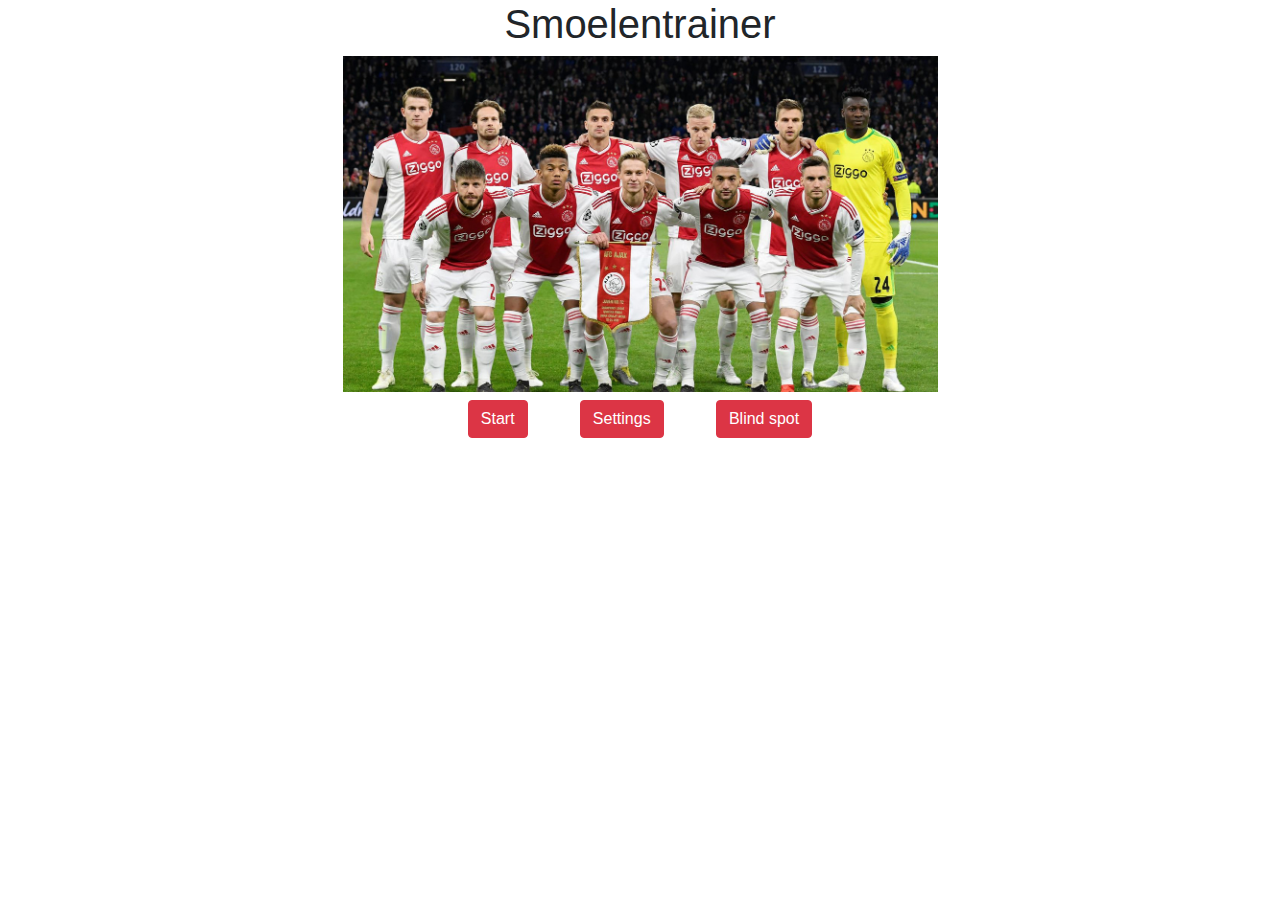
<file: index.html>
<!DOCTYPE html>
<html>
<head>
	<title>Smoelentrainer</title>
	<link rel="stylesheet" type="text/css" href="style.css">
	<link rel="stylesheet" href="https://stackpath.bootstrapcdn.com/bootstrap/4.3.1/css/bootstrap.min.css" integrity="sha384-ggOyR0iXCbMQv3Xipma34MD+dH/1fQ784/j6cY/iJTQUOhcWr7x9JvoRxT2MZw1T" crossorigin="anonymous">
</head>
<body>
	<h1 class="text-center">Smoelentrainer</h1>
	<section class="col-12 mb-2">
		<img class="d-block col-lg-6 col-sm-12 m-auto" src="src/teamfoto.jpg">
	</section>
	<section class="row col-4 mx-auto">
		<button id="start" class="btn btn-danger d-block mx-auto">Start</button>
		<button id="settings" class="btn btn-danger d-block mx-auto">Settings</button>
		<button id="blindspot" class="btn btn-danger d-block mx-auto">Blind spot</button>
	</section>
<script type="text/javascript" src="script.js"></script>
</body>
</html>
</file>
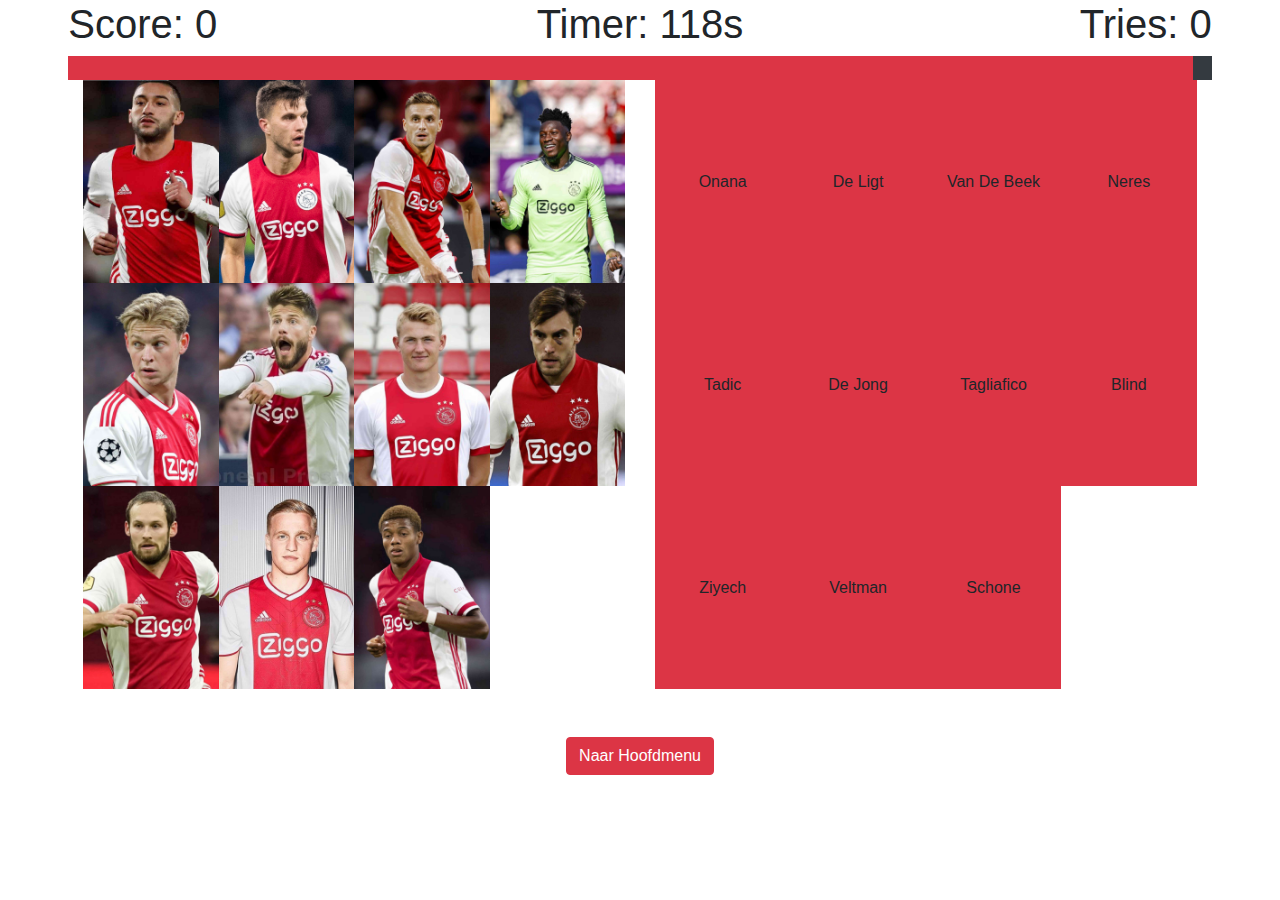
<file: play.html>
<!DOCTYPE html>
<html>
<head>
	<title>Play</title>
	<link rel="stylesheet" href="https://stackpath.bootstrapcdn.com/bootstrap/4.3.1/css/bootstrap.min.css" integrity="sha384-ggOyR0iXCbMQv3Xipma34MD+dH/1fQ784/j6cY/iJTQUOhcWr7x9JvoRxT2MZw1T" crossorigin="anonymous">
	<link rel="stylesheet" type="text/css" href="style.css">
</head>
<body>
	<section class="row justify-content-between col-11 mx-auto">
		<h1 class="col-4 p-0">Score: <span id="scoreCounter">0</span></h1>
		<h1 class="col-4 p-0 text-center"> <span id="timer"></span></h1>
		<h1 class="col-4 p-0 text-right">Tries: <span id="triesCounter">0</span></h1>
		
	</section>
		<!-- <div class="bg-danger">
        	<div id="timerBar" class="col-12 bg-dark">
        	    <p id="progressBar">test</p>
        	</div>
    	</div> -->
	<section class="row justify-content-between mx-auto mb-5 col-11">
		<div class="col-12 p-0 mx-auto bg-dark justify-content-center">
			<span id="invisible"class="d-none">&nbsp;</span>
			<div id="timerBar" class="bg-danger col-12"><div id="progress" class="p-0 col-12 d-inline-block"></div></div>
		</div>

		
		<div id="divImg" class="col-6 row mx-auto">
			<img id="img-0" class="w-25 button d-block" src="">
			<img id="img-1" class="w-25 button d-block" src="">
			<img id="img-2" class="w-25 button d-block" src="">
			<img id="img-3" class="w-25 button d-block" src="">
			<img id="img-4" class="w-25 button d-block" src="">
			<img id="img-5" class="w-25 button d-block" src="">
			<img id="img-6" class="w-25 button d-block" src="">
			<img id="img-7" class="w-25 button d-block" src="">
			<img id="img-8" class="w-25 button d-block" src="">
			<img id="img-9" class="w-25 button d-block" src="">
			<img id="img-10" class="w-25 button d-block" src="">
		</div>
		<div id="divBtn" class="col-6 row mx-auto">
			<a id="btn-0" class="button-2 w-25 d-block bg-danger d-flex flex-wrap align-content-center justify-content-center"></a>
			<a id="btn-1" class="button-2 w-25 d-block bg-danger d-flex flex-wrap align-content-center justify-content-center"></a>
			<a id="btn-2" class="button-2 w-25 d-block bg-danger d-flex flex-wrap align-content-center justify-content-center"></a>
			<a id="btn-3" class="button-2 w-25 d-block bg-danger d-flex flex-wrap align-content-center justify-content-center"></a>
			<a id="btn-4" class="button-2 w-25 d-block bg-danger d-flex flex-wrap align-content-center justify-content-center"></a>
			<a id="btn-5" class="button-2 w-25 d-block bg-danger d-flex flex-wrap align-content-center justify-content-center"></a>
			<a id="btn-6" class="button-2 w-25 d-block bg-danger d-flex flex-wrap align-content-center justify-content-center"></a>
			<a id="btn-7" class="button-2 w-25 d-block bg-danger d-flex flex-wrap align-content-center justify-content-center"></a>
			<a id="btn-8" class="button-2 w-25 d-block bg-danger d-flex flex-wrap align-content-center justify-content-center"></a>
			<a id="btn-9" class="button-2 w-25 d-block bg-danger d-flex flex-wrap align-content-center justify-content-center"></a>
			<a id="btn-10" class="button-2 w-25 d-block bg-danger d-flex flex-wrap align-content-center justify-content-center"></a>
		</div>
	</section>
	<button id="endingBtn" class="btn btn-danger d-block mx-auto mb-5">Naar Hoofdmenu</button>


	<script type="text/javascript" src="play.js"></script>
</body>
</html>
</file>
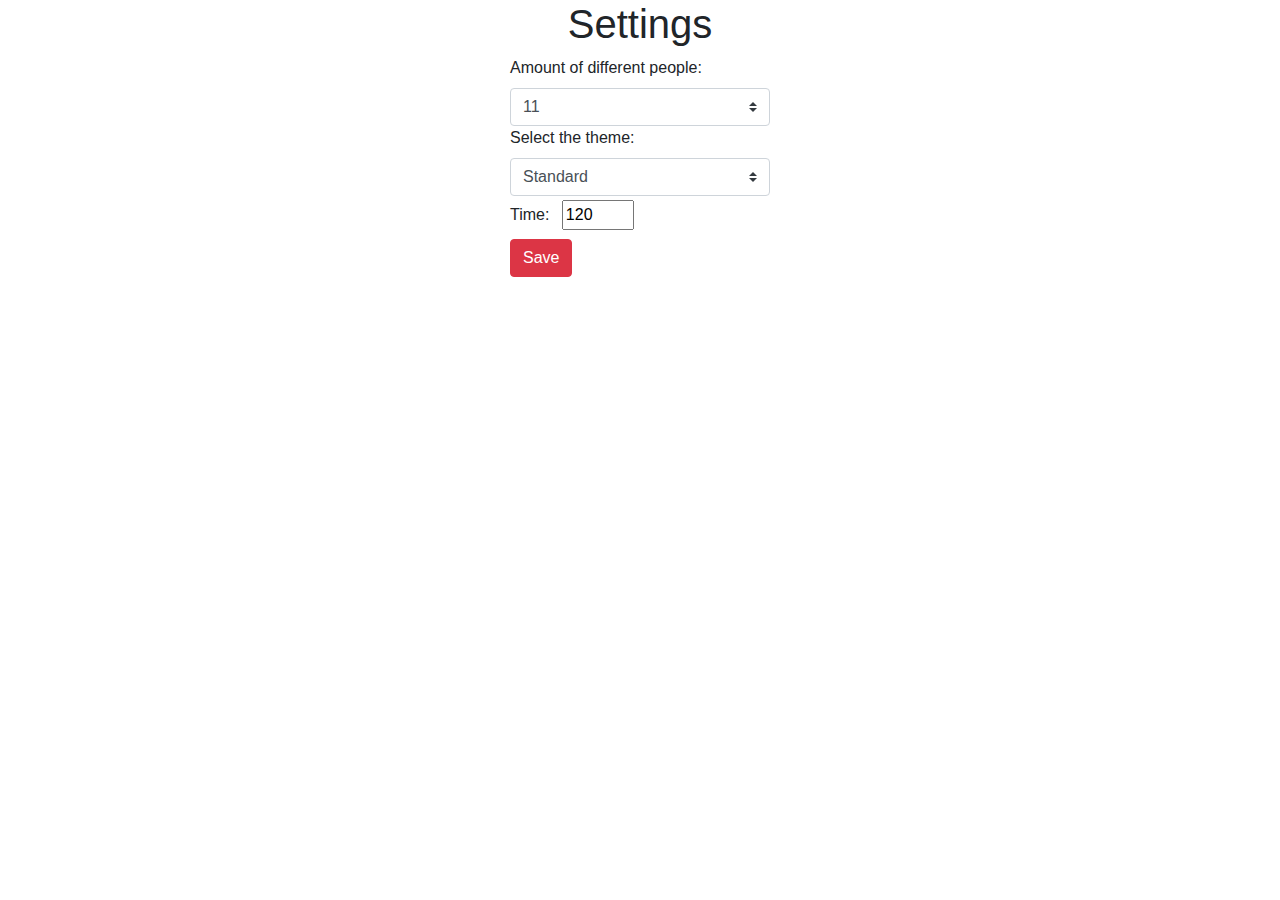
<file: settings.html>
<!DOCTYPE html>
<html>
<head>
	<title>Smoelentrainer</title>
	<link rel="stylesheet" type="text/css" href="style.css">

	<link rel="stylesheet" href="https://stackpath.bootstrapcdn.com/bootstrap/4.3.1/css/bootstrap.min.css" integrity="sha384-ggOyR0iXCbMQv3Xipma34MD+dH/1fQ784/j6cY/iJTQUOhcWr7x9JvoRxT2MZw1T" crossorigin="anonymous">
</head>
<body>	
	<h1 class="text-center">Settings</h1>
	<form id="formSettings">
	  	<div class="col-lg-3 col-sm-6 mx-auto align-items-center">
	    	<div class="col-auto my-1">
	      		<label class="mr-sm-2" for="people">Amount of different people:</label>
	      		<select name="people" class="custom-select mr-sm-2" id="inlineFormCustomSelect">
	        		<option value="5">5</option>
	        		<option value="6">6</option>
	        		<option value="7">7</option>
	        		<option value="8">8</option>
	        		<option value="9">9</option>
	        		<option value="10">10</option>
	        		<option selected value="11">11</option>
	      		</select>
	      		<label class="mr-sm-2" for="themselect">Select the theme:</label>
	      		<select name="themeselect" class="custom-select mr-sm-2" id="inlineFormCustomSelect">
	        		<option selected value="standard">Standard</option>
	        		<option value="horizontal">Horizontal</option>
	        		<option value="vertical">Vertical</option>
	      		</select>
	    	</div>
	    	<div class="col-auto my-1">
	      		<div class="custom-control custom-checkbox mr-sm-2 p-0">
	      			<label class="mr-sm-2" for="time">Time:</label>
	        		<input type="number" id="tentacles" name="time" value="120"
       					min="30" max="180">
	      		</div>
	    	</div>
	    	
	    	<div class="col-auto my-1">
	      		<button id="save" type="submit" class="btn btn-danger">Save</button>
	    	</div>
	  	</div>
	</form>
<script type="text/javascript" src="settings.js"></script>
</body>
</html>
</file>
<file: style.css>
body{
  overflow-x: hidden;
}

.item { 
  	vertical-align: middle;
  	line-height: 10rem;
}

.shakeAnimation{
	animation: animationName 1s linear 1;
}

@keyframes animationName {
		0% { transform: translate(1px, 1px) rotate(0deg); }
  		10% { transform: translate(-1px, -2px) rotate(-1deg); }
  		20% { transform: translate(-3px, 0px) rotate(1deg); }
  		30% { transform: translate(3px, 2px) rotate(0deg); }
  		40% { transform: translate(1px, -1px) rotate(1deg); }
  		50% { transform: translate(-1px, 2px) rotate(-1deg); }
  		60% { transform: translate(-3px, 1px) rotate(0deg); }
  		70% { transform: translate(3px, 1px) rotate(-1deg); }
  		80% { transform: translate(-1px, -1px) rotate(1deg); }
  		90% { transform: translate(1px, 2px) rotate(0deg); }
  		100% { transform: translate(1px, -2px) rotate(-1deg); }
}

.borderActive{
  outline-style: solid;
  outline-offset: -0.5rem;
  outline-width: 0.5rem;
  outline-color:  #01adff;
}

.center {
  display: block;
  margin-left: auto;
  margin-right: auto;
}
</file>
